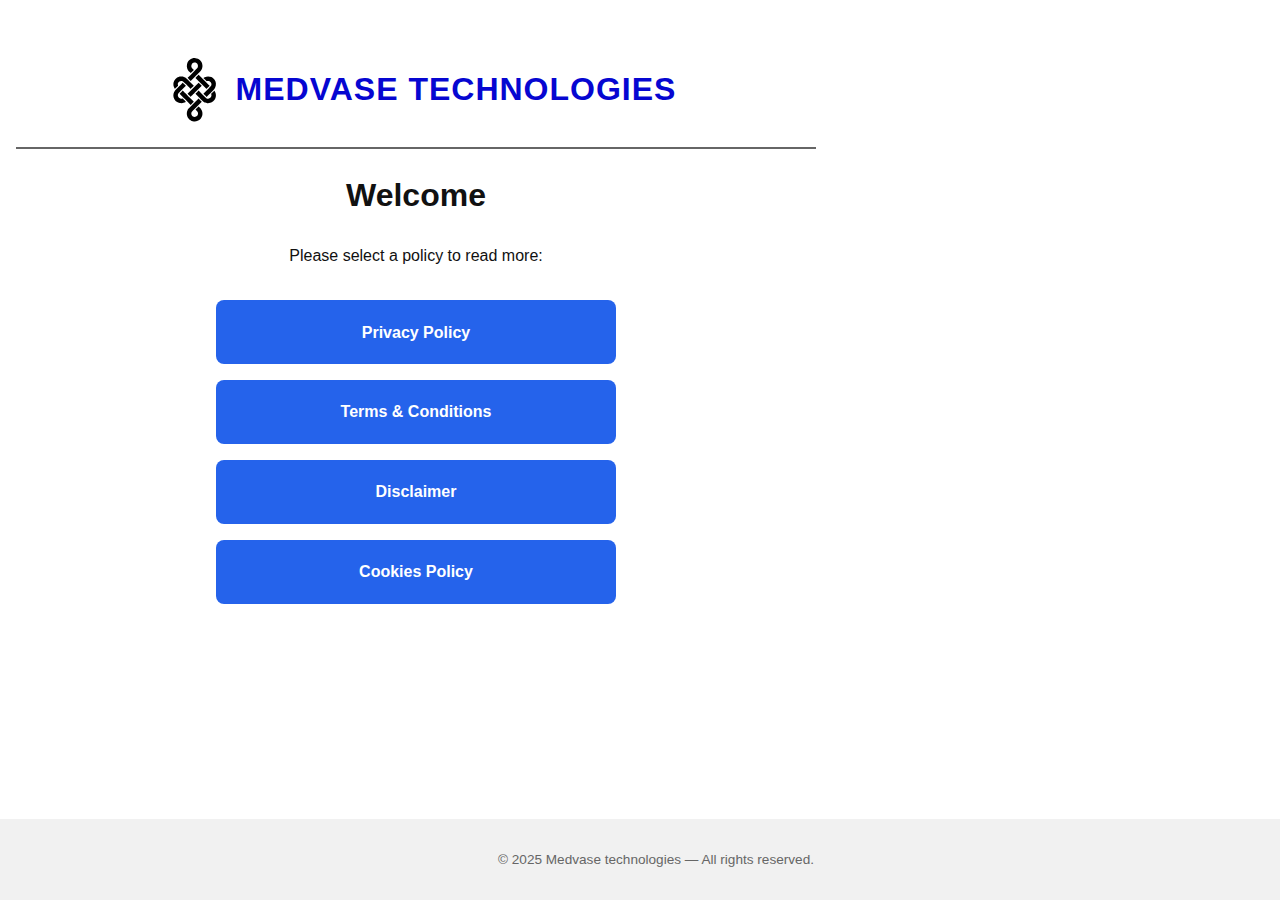
<file: index.html>
<!DOCTYPE html>
<html lang="en">
  <head>
    <meta charset="utf-8" />
    <title>Our Policies</title>
    <meta name="viewport" content="width=device-width,initial-scale=1" />
    <link rel="stylesheet" href="style.css" />
  </head>
  <body>
    <main class="landing">
      <!-- Logo -->
      <div class="brand">
        <img src="https://dr-muwanga.github.io/rafikimed-policies/assets/symbol-logo.svg" alt="Company Logo" class="logo" />
        <span class="brand-name">Medvase technologies</span>
      </div>

      <h1>Welcome</h1>
      <p>Please select a policy to read more:</p>

      <!-- Policy Links -->
      <div class="policy-links">
        <a href="policies/privacy.html" class="policy-box">Privacy Policy</a>
        <a href="policies/terms.html" class="policy-box">Terms & Conditions</a>
        <a href="policies/disclaimer.html" class="policy-box">Disclaimer</a>
        <a href="policies/cookies.html" class="policy-box">Cookies Policy</a>
      </div>
    </main>

    <footer>
      <p>&copy; 2025 Medvase technologies — All rights reserved.</p>
    </footer>
  </body>
</html>
</file>
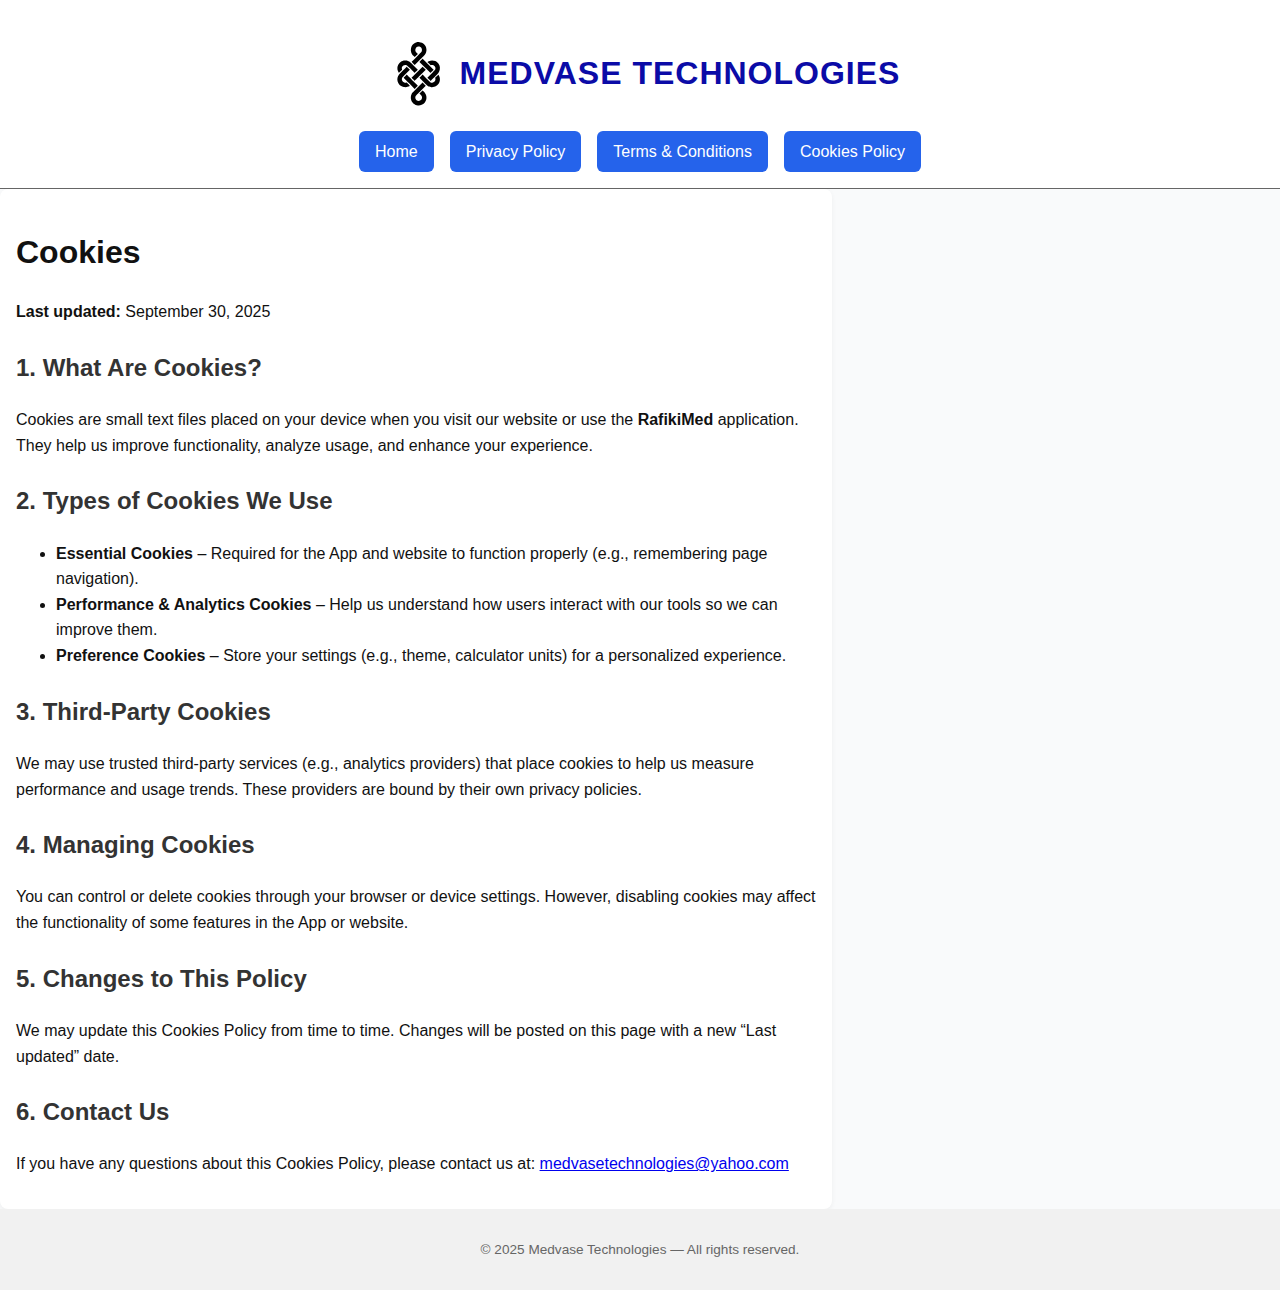
<file: policies/cookies.html>
<!DOCTYPE html>
<html lang="en">
  <head>
    <meta charset="utf-8" />
    <title>Disclaimer</title>
    <meta name="viewport" content="width=device-width,initial-scale=1" />
    <link rel="stylesheet" href="./page-styles.css" />
  </head>
  <body>
    <header>
      <div class="brand">
        <img src="../assets/symbol-logo.svg" alt="Company Logo" class="logo" />
        <span class="brand-name">Medvase technologies</span>
      </div>
      <nav>
        <a href="/rafikimed-policies/index.html">Home</a>
        <a href="/rafikimed-policies/policies/privacy.html">Privacy Policy</a>
        <a href="/rafikimed-policies/policies/terms.html">Terms & Conditions</a>
        <a href="/rafikimed-policies/policies/cookies.html">Cookies Policy</a>
      </nav>
    </header>
    <main>
      <h1>Cookies</h1>
      <p><strong>Last updated:</strong> September 30, 2025</p>

      <h2>1. What Are Cookies?</h2>
      <p>
        Cookies are small text files placed on your device when you visit our
        website or use the <strong>RafikiMed</strong> application. They help us
        improve functionality, analyze usage, and enhance your experience.
      </p>

      <h2>2. Types of Cookies We Use</h2>
      <ul>
        <li>
          <strong>Essential Cookies</strong> – Required for the App and website
          to function properly (e.g., remembering page navigation).
        </li>
        <li>
          <strong>Performance & Analytics Cookies</strong> – Help us understand
          how users interact with our tools so we can improve them.
        </li>
        <li>
          <strong>Preference Cookies</strong> – Store your settings (e.g.,
          theme, calculator units) for a personalized experience.
        </li>
      </ul>

      <h2>3. Third-Party Cookies</h2>
      <p>
        We may use trusted third-party services (e.g., analytics providers) that
        place cookies to help us measure performance and usage trends. These
        providers are bound by their own privacy policies.
      </p>

      <h2>4. Managing Cookies</h2>
      <p>
        You can control or delete cookies through your browser or device
        settings. However, disabling cookies may affect the functionality of
        some features in the App or website.
      </p>

      <h2>5. Changes to This Policy</h2>
      <p>
        We may update this Cookies Policy from time to time. Changes will be
        posted on this page with a new “Last updated” date.
      </p>

      <h2>6. Contact Us</h2>
      <p>
        If you have any questions about this Cookies Policy, please contact us
        at: <a href="mailto:medvasetechnologies@yahoo.com">medvasetechnologies@yahoo.com</a>
      </p>
    </main>
    <footer>
      <p>&copy; 2025 Medvase Technologies — All rights reserved.</p>
    </footer>
  </body>
</html>
</file>
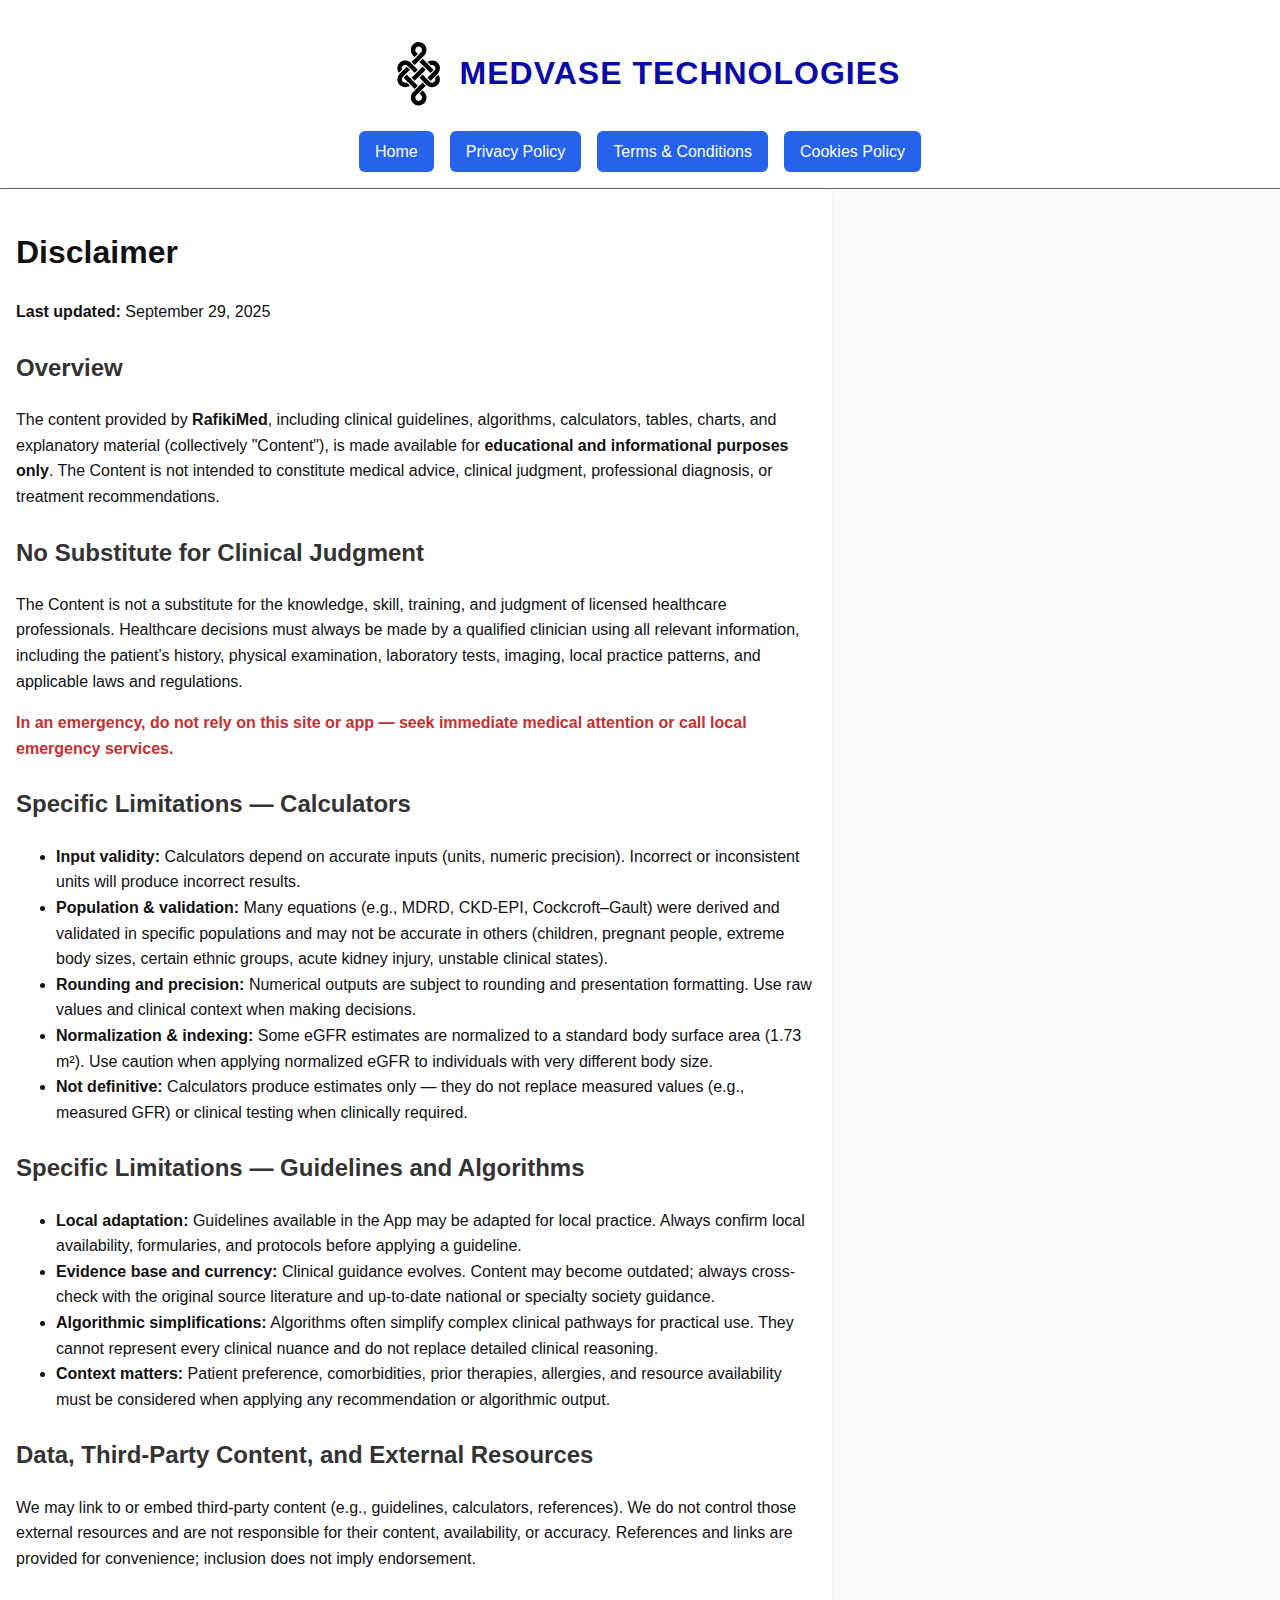
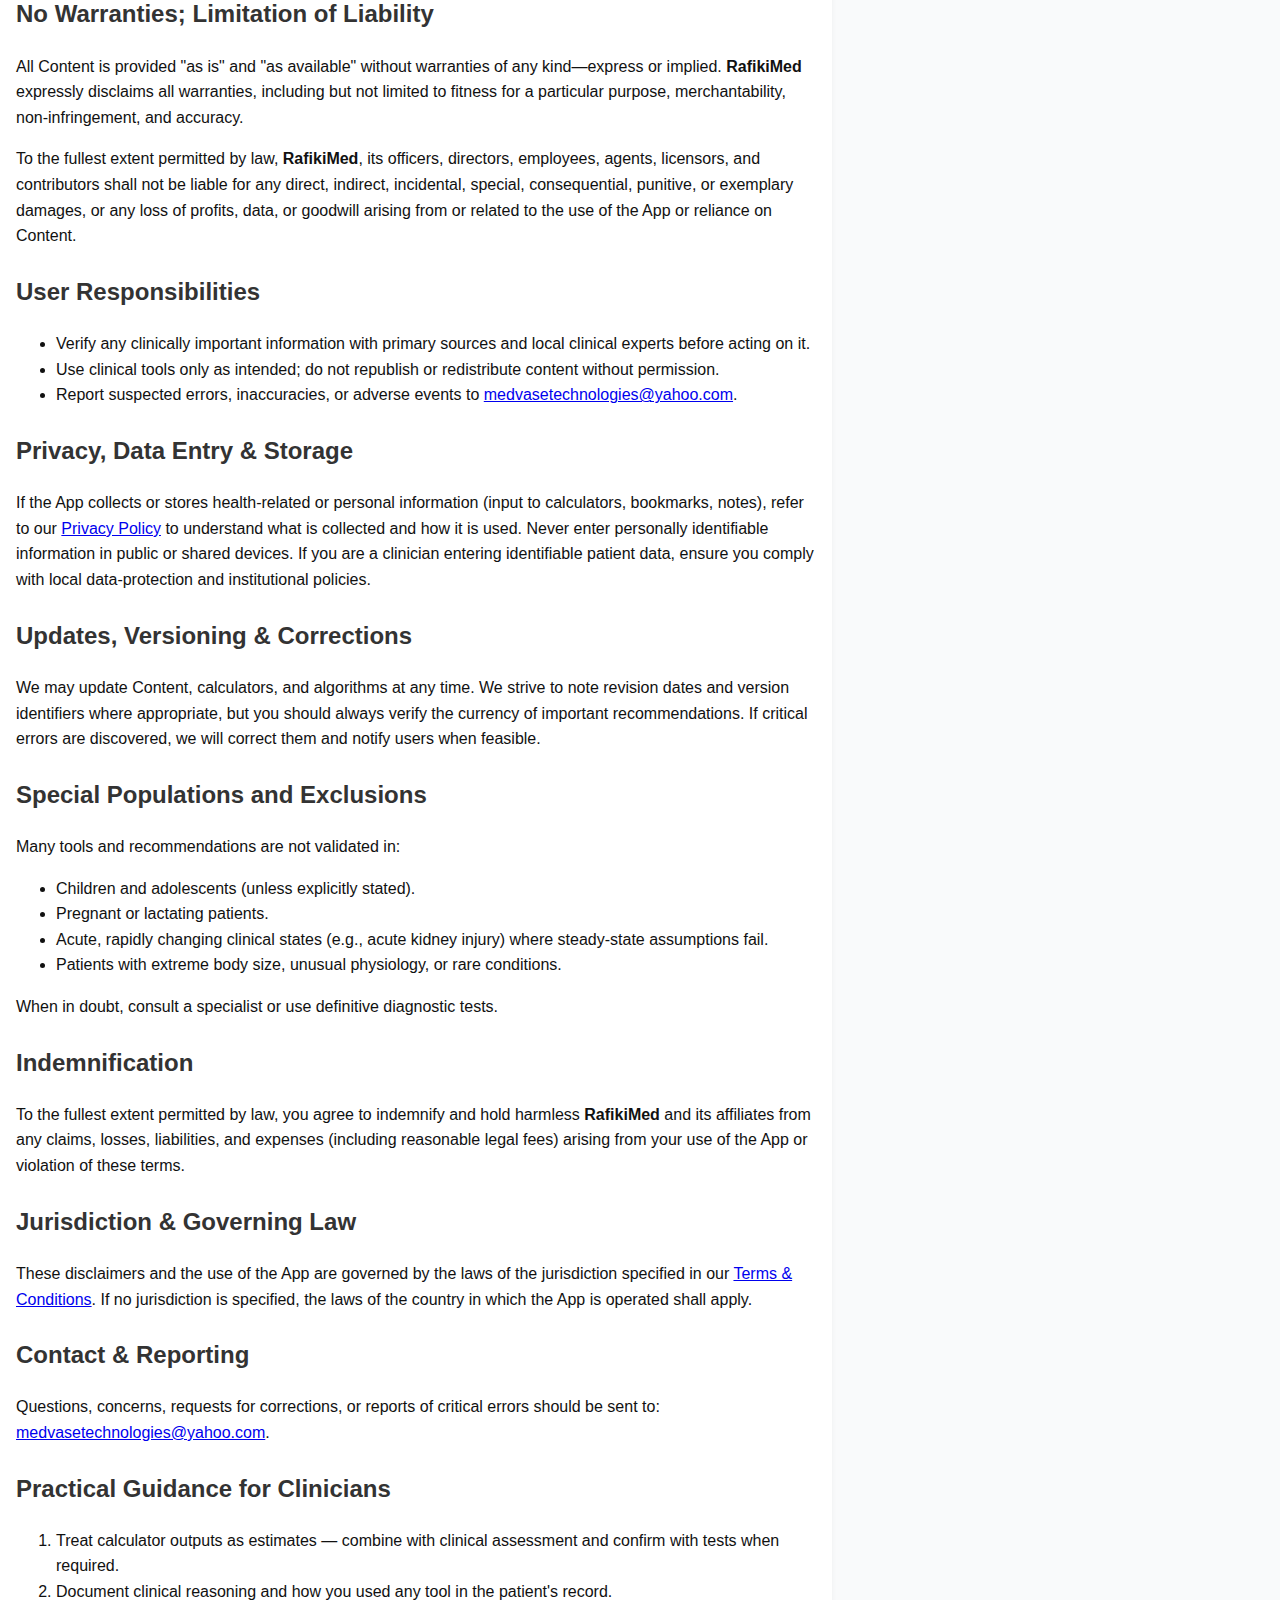
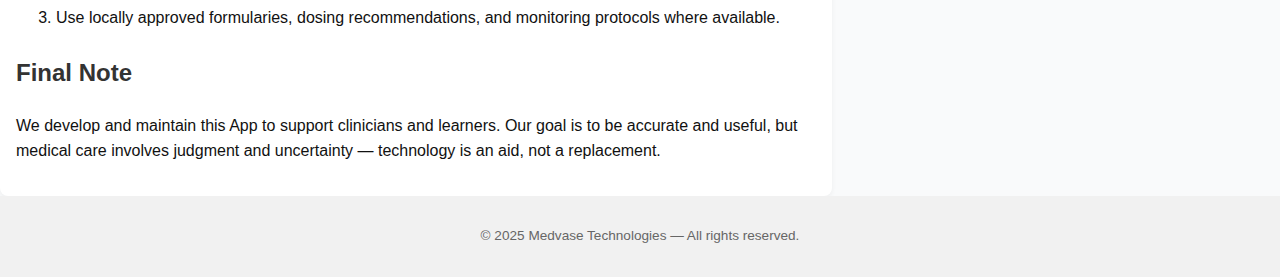
<file: policies/disclaimer.html>
<!DOCTYPE html>
<html lang="en">
  <head>
    <meta charset="utf-8" />
    <title>Disclaimer</title>
    <meta name="viewport" content="width=device-width,initial-scale=1" />
    <link rel="stylesheet" href="./page-styles.css" />
  </head>
  <body>
    <header>
      <div class="brand">
        <img src="../assets/symbol-logo.svg" alt="Company Logo" class="logo" />
        <span class="brand-name">Medvase technologies</span>
      </div>
      <nav>
        <a href="/rafikimed-policies/index.html">Home</a>
        <a href="/rafikimed-policies/policies/privacy.html">Privacy Policy</a>
        <a href="/rafikimed-policies/policies/terms.html">Terms & Conditions</a>
        <a href="/rafikimed-policies/policies/cookies.html">Cookies Policy</a>
      </nav>
    </header>
    <main>
      <h1>Disclaimer</h1>
      <p><strong>Last updated:</strong> September 29, 2025</p>

      <section>
        <h2>Overview</h2>
        <p>
          The content provided by <strong>RafikiMed</strong>, including clinical
          guidelines, algorithms, calculators, tables, charts, and explanatory
          material (collectively "Content"), is made available for
          <strong>educational and informational purposes only</strong>. The
          Content is not intended to constitute medical advice, clinical
          judgment, professional diagnosis, or treatment recommendations.
        </p>
      </section>

      <section>
        <h2>No Substitute for Clinical Judgment</h2>
        <p>
          The Content is not a substitute for the knowledge, skill, training,
          and judgment of licensed healthcare professionals. Healthcare
          decisions must always be made by a qualified clinician using all
          relevant information, including the patient’s history, physical
          examination, laboratory tests, imaging, local practice patterns, and
          applicable laws and regulations.
        </p>
        <p style="font-weight: 700; color: #c53030">
          In an emergency, do not rely on this site or app — seek immediate
          medical attention or call local emergency services.
        </p>
      </section>

      <section>
        <h2>Specific Limitations — Calculators</h2>
        <ul>
          <li>
            <strong>Input validity:</strong> Calculators depend on accurate
            inputs (units, numeric precision). Incorrect or inconsistent units
            will produce incorrect results.
          </li>
          <li>
            <strong>Population & validation:</strong> Many equations (e.g.,
            MDRD, CKD-EPI, Cockcroft–Gault) were derived and validated in
            specific populations and may not be accurate in others (children,
            pregnant people, extreme body sizes, certain ethnic groups, acute
            kidney injury, unstable clinical states).
          </li>
          <li>
            <strong>Rounding and precision:</strong> Numerical outputs are
            subject to rounding and presentation formatting. Use raw values and
            clinical context when making decisions.
          </li>
          <li>
            <strong>Normalization & indexing:</strong> Some eGFR estimates are
            normalized to a standard body surface area (1.73 m²). Use caution
            when applying normalized eGFR to individuals with very different
            body size.
          </li>
          <li>
            <strong>Not definitive:</strong> Calculators produce estimates only
            — they do not replace measured values (e.g., measured GFR) or
            clinical testing when clinically required.
          </li>
        </ul>
      </section>

      <section>
        <h2>Specific Limitations — Guidelines and Algorithms</h2>
        <ul>
          <li>
            <strong>Local adaptation:</strong> Guidelines available in the App may be adapted for local practice. Always confirm local availability, formularies, and protocols before applying a guideline.
          </li>
          <li>
            <strong>Evidence base and currency:</strong> Clinical guidance evolves. Content may become outdated; always cross-check with the original source literature and up-to-date national or specialty society guidance.
          </li>
          <li>
            <strong>Algorithmic simplifications:</strong> Algorithms often simplify complex clinical pathways for practical use. They cannot
            represent every clinical nuance and do not replace detailed clinical reasoning.
          </li>
          <li>
            <strong>Context matters:</strong> Patient preference, comorbidities, prior therapies, allergies, and resource availability must be considered when applying any recommendation or algorithmic output.
          </li>
        </ul>
      </section>

      <section>
        <h2>Data, Third-Party Content, and External Resources</h2>
        <p>
          We may link to or embed third-party content (e.g., guidelines, calculators, references). We do not control those external resources and are not responsible for their content, availability, or accuracy.
          References and links are provided for convenience; inclusion does not imply endorsement.
        </p>
      </section>

      <section>
        <h2>No Warranties; Limitation of Liability</h2>
        <p>
          All Content is provided "as is" and "as available" without warranties of any kind—express or implied. <strong>RafikiMed</strong> expressly disclaims all warranties, including but not limited to fitness for a particular purpose, merchantability, non-infringement, and accuracy.
        </p>
        <p>
          To the fullest extent permitted by law, <strong>RafikiMed</strong>, its officers, directors, employees, agents, licensors, and contributors shall not be liable for any direct, indirect, incidental, special, consequential, punitive, or exemplary damages, or any loss of profits, data, or goodwill arising from or related to the use of the App or reliance on Content.
        </p>
      </section>

      <section>
        <h2>User Responsibilities</h2>
        <ul>
          <li>
            Verify any clinically important information with primary sources and local clinical experts before acting on it.
          </li>
          <li>
            Use clinical tools only as intended; do not republish or redistribute content without permission.
          </li>
          <li>
            Report suspected errors, inaccuracies, or adverse events to <a  href="mailto:medvasetechnologies@yahoo.com">medvasetechnologies@yahoo.com</a>.
          </li>
        </ul>
      </section>

      <section>
        <h2>Privacy, Data Entry & Storage</h2>
        <p>
          If the App collects or stores health-related or personal information (input to calculators, bookmarks, notes), refer to our <a href="/policies/privacy.html">Privacy Policy</a> to understand what is collected and how it is used. Never enter personally identifiable information in public or shared devices. If you are a clinician entering identifiable patient data, ensure you comply with local data-protection and institutional policies.
        </p>
      </section>

      <section>
        <h2>Updates, Versioning & Corrections</h2>
        <p>
          We may update Content, calculators, and algorithms at any time. We strive to note revision dates and version identifiers where appropriate, but you should always verify the currency of important
          recommendations. If critical errors are discovered, we will correct them and notify users when feasible.
        </p>
      </section>

      <section>
        <h2>Special Populations and Exclusions</h2>
        <p>Many tools and recommendations are not validated in:</p>
        <ul>
          <li>Children and adolescents (unless explicitly stated).</li>
          <li>Pregnant or lactating patients.</li>
          <li>
            Acute, rapidly changing clinical states (e.g., acute kidney injury) where steady-state assumptions fail.
          </li>
          <li>
            Patients with extreme body size, unusual physiology, or rare conditions.
          </li>
        </ul>
        <p>
          When in doubt, consult a specialist or use definitive diagnostic tests.
        </p>
      </section>

      <section>
        <h2>Indemnification</h2>
        <p>
          To the fullest extent permitted by law, you agree to indemnify and hold harmless <strong>RafikiMed</strong> and its affiliates from any claims, losses, liabilities, and expenses (including reasonable legal fees) arising from your use of the App or violation of these terms.
        </p>
      </section>

      <section>
        <h2>Jurisdiction & Governing Law</h2>
        <p>
          These disclaimers and the use of the App are governed by the laws of the jurisdiction specified in our <a href="/policies/terms.html">Terms & Conditions</a>. If no jurisdiction is specified, the laws of the country in which the App is operated shall
          apply.
        </p>
      </section>

      <section>
        <h2>Contact & Reporting</h2>
        <p>
          Questions, concerns, requests for corrections, or reports of critical errors should be sent to:
          <a href="mailto:medvasetechnologies@yahoo.com">medvasetechnologies@yahoo.com</a>.
        </p>
      </section>

      <section>
        <h2>Practical Guidance for Clinicians</h2>
        <ol>
          <li>
            Treat calculator outputs as estimates — combine with clinical  assessment and confirm with tests when required.
          </li>
          <li>
            Document clinical reasoning and how you used any tool in the patient's record.
          </li>
          <li>
            Use locally approved formularies, dosing  recommendations, and monitoring protocols where available.
          </li>
        </ol>
      </section>

      <section>
        <h2>Final Note</h2>
        <p>
          We develop and maintain this App to support clinicians and learners. Our goal is to be accurate and useful, but medical care involves judgment and uncertainty — technology is an aid, not a replacement.
        </p>
      </section>
    </main>
    <footer>
      <p>&copy; 2025 Medvase Technologies — All rights reserved.</p>
    </footer>
  </body>
</html>
</file>
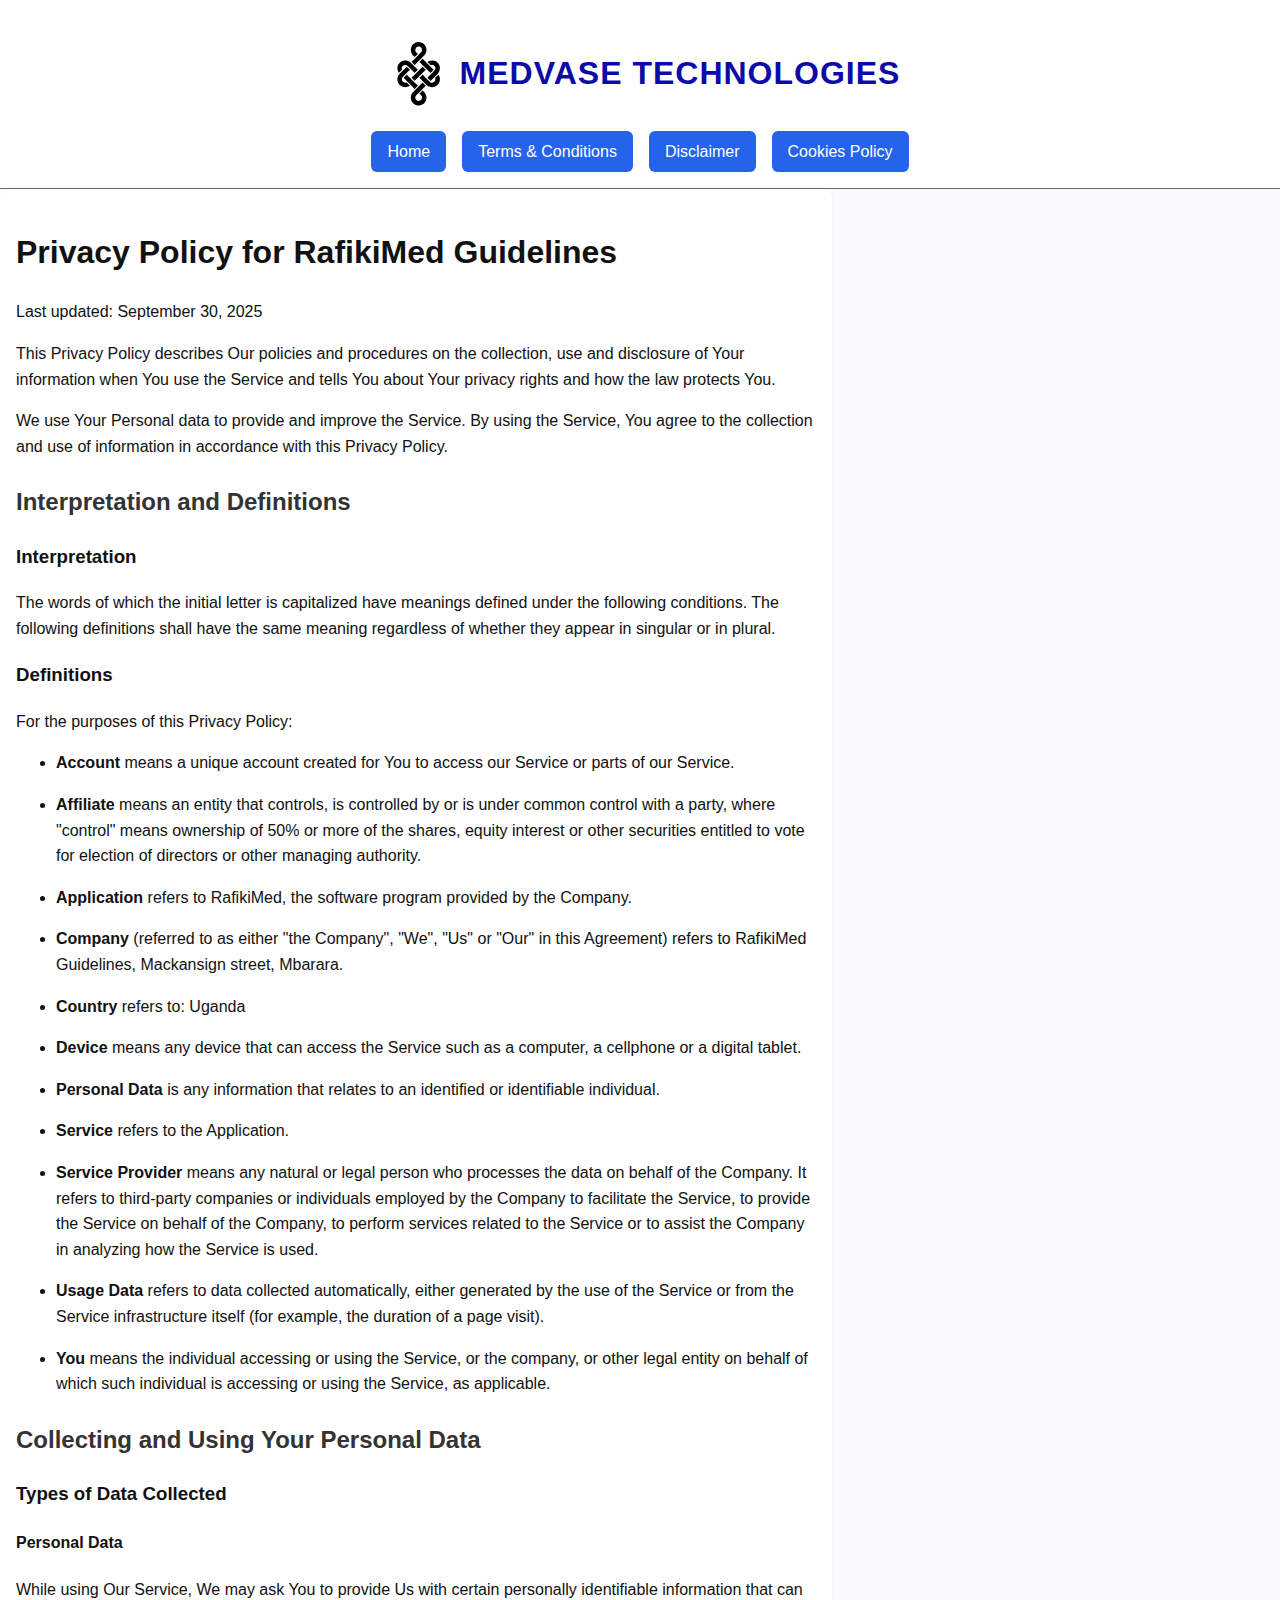
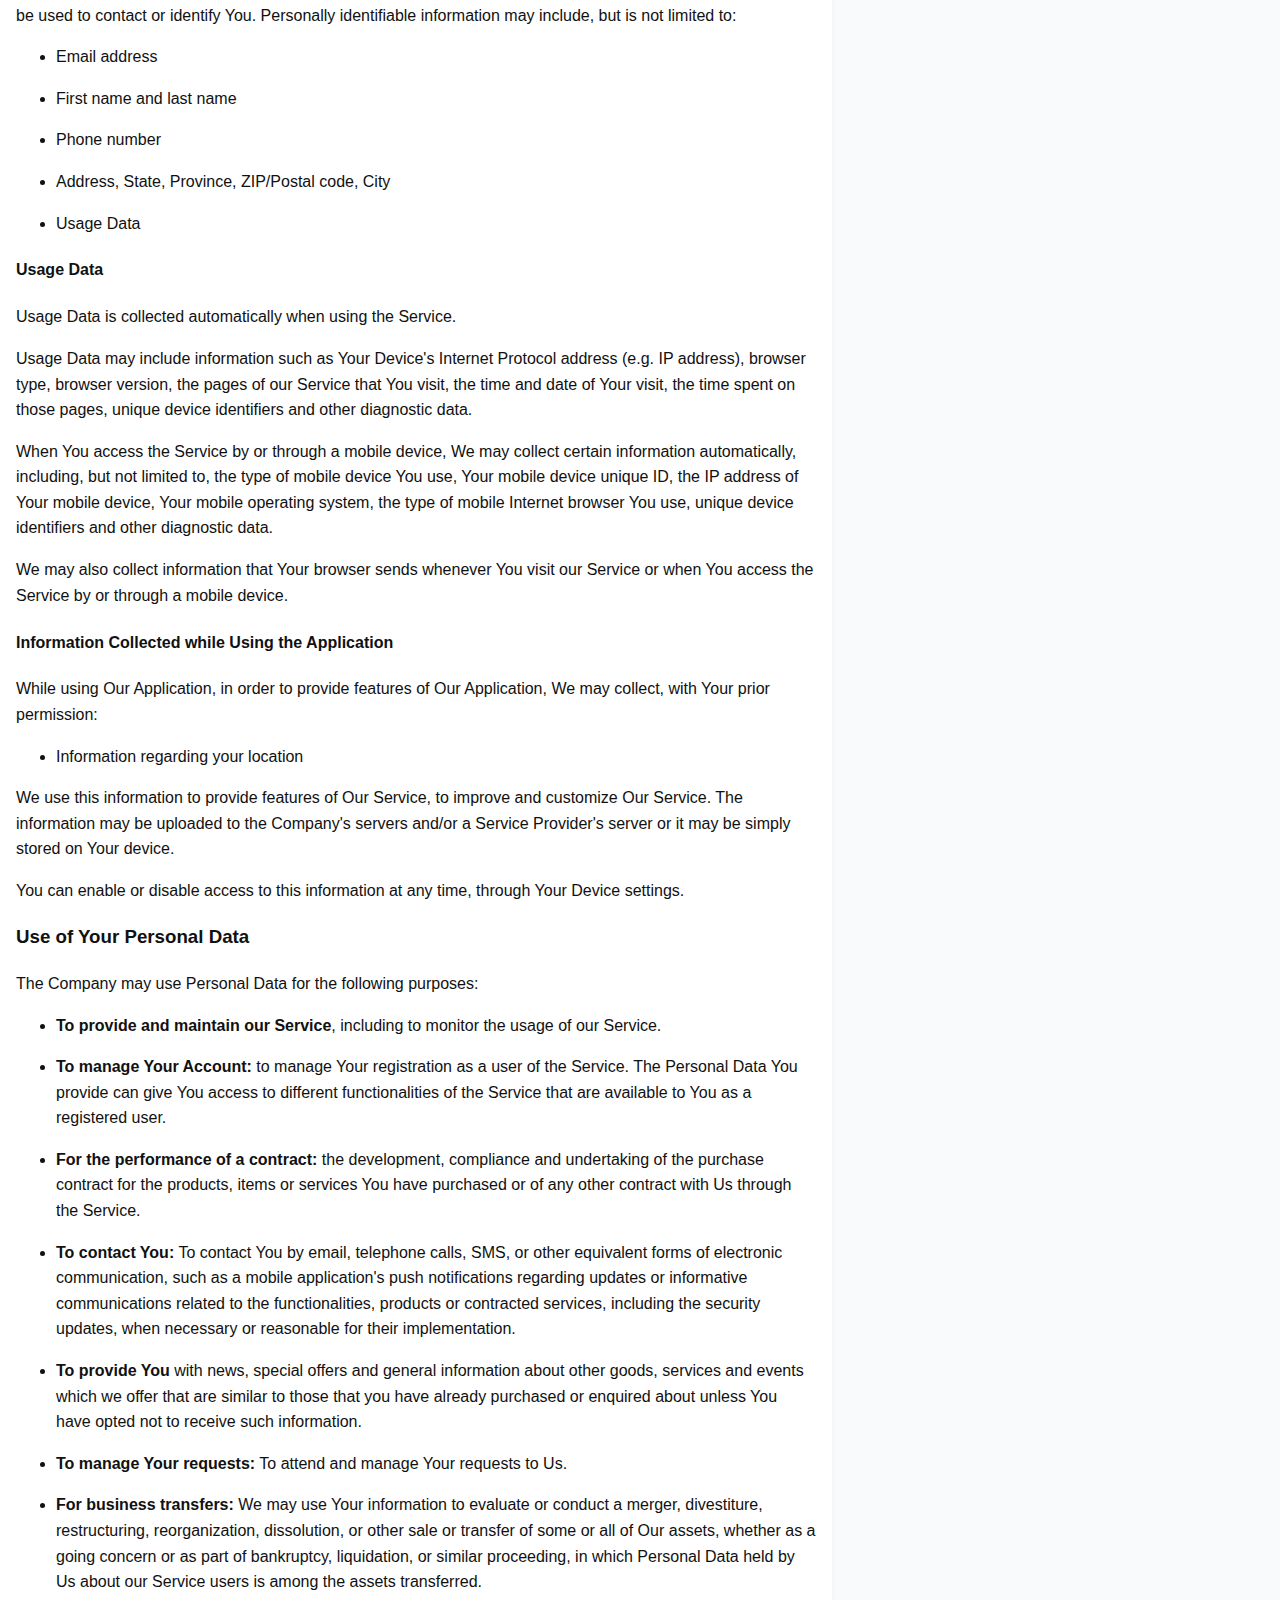
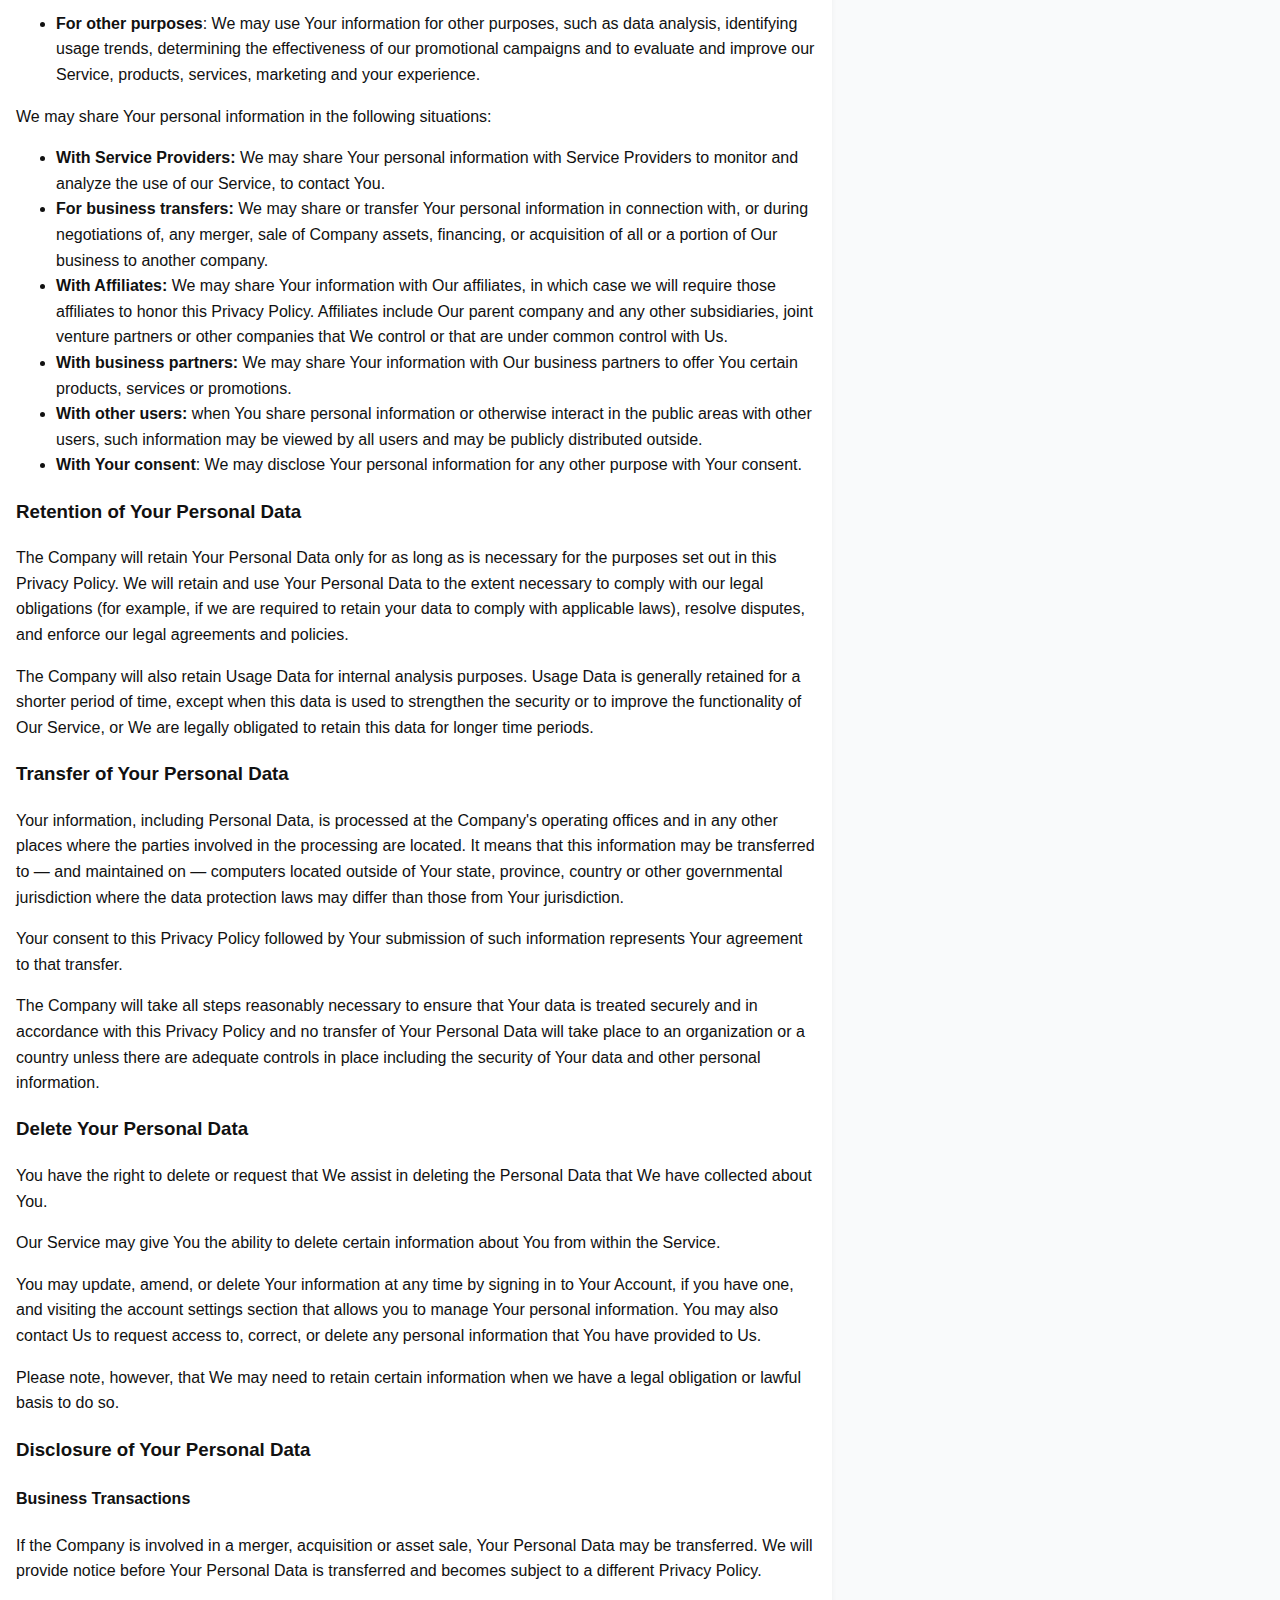
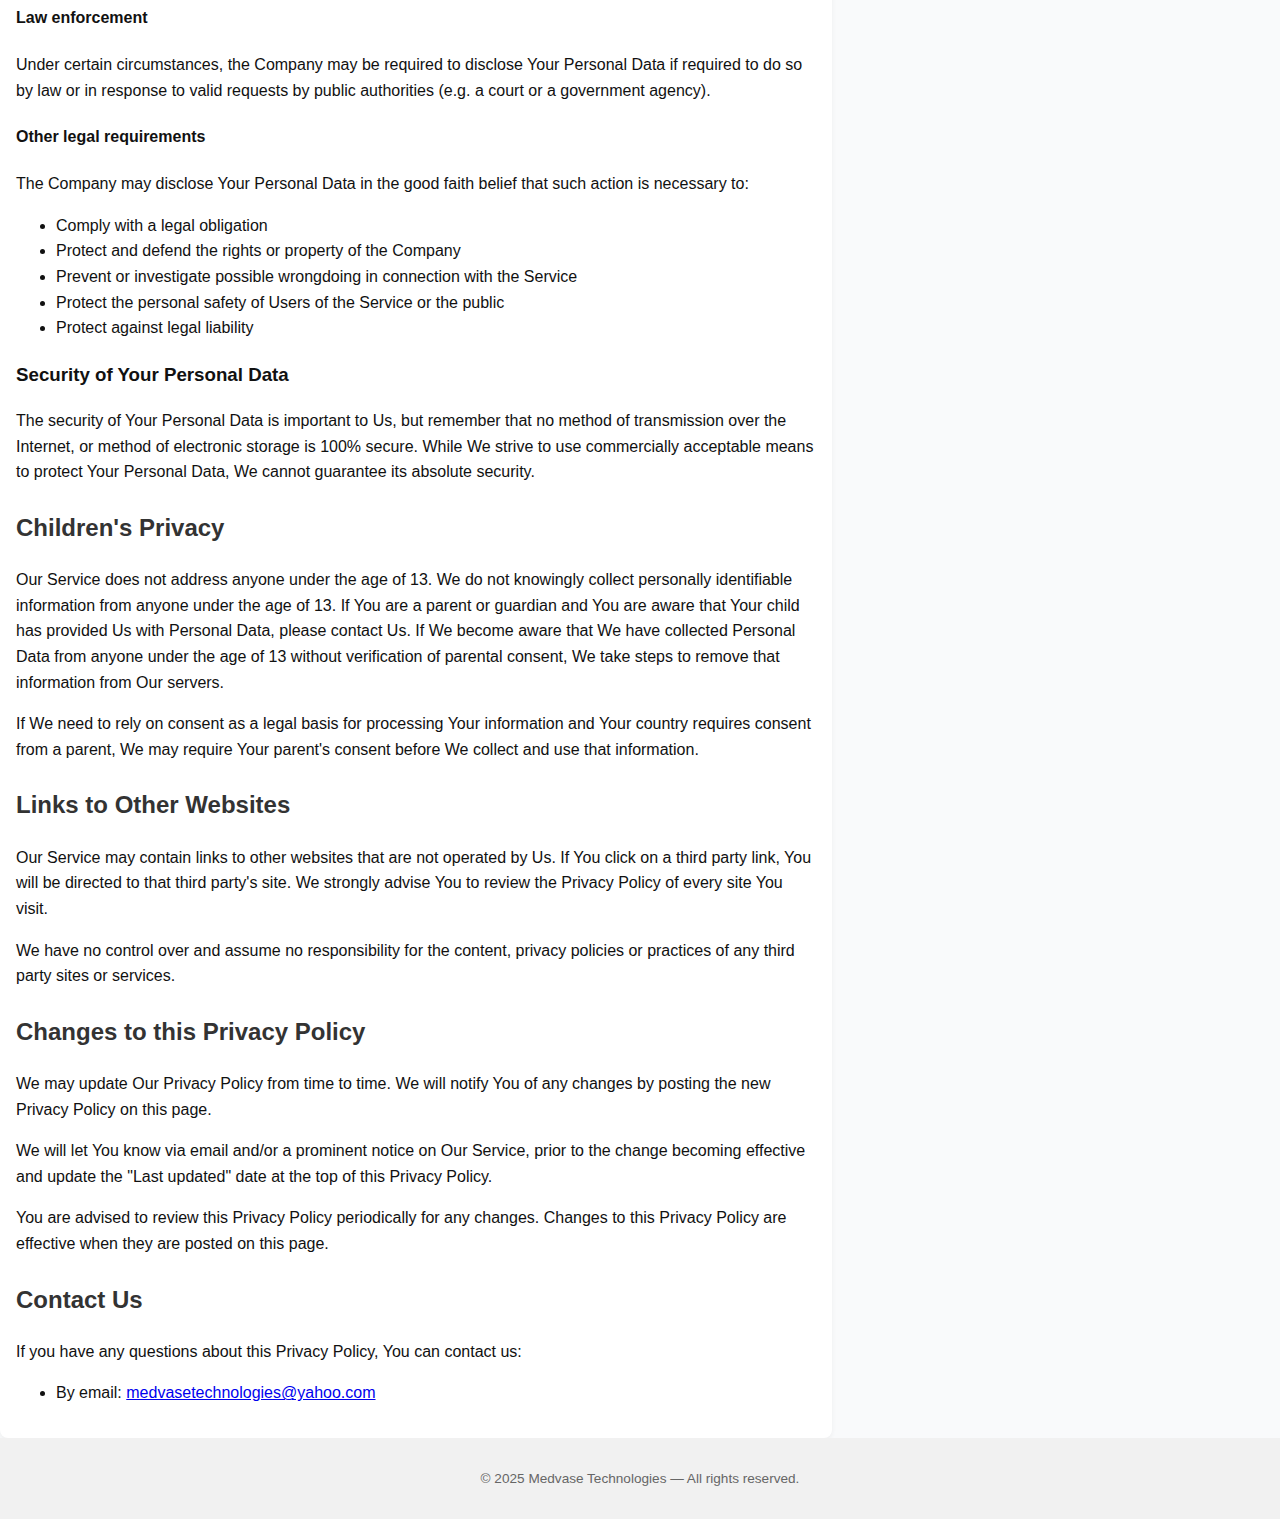
<file: policies/privacy.html>
<!DOCTYPE html>
<html lang="en">
  <head>
    <meta charset="utf-8" />
    <title>Privacy Policy</title>
    <meta name="viewport" content="width=device-width,initial-scale=1" />
    <link rel="stylesheet" href="./page-styles.css" />
  </head>
  <body>
    <header>
      <div class="brand">
        <img src="../assets/symbol-logo.svg" alt="Company Logo" class="logo" />
        <span class="brand-name">Medvase technologies</span>
      </div>
      <nav>
        <a href="/rafikimed-policies/index.html">Home</a>
        <a href="/rafikimed-policies/policies/terms.html">Terms & Conditions</a>
        <a href="/rafikimed-policies/policies/disclaimer.html">Disclaimer</a>
        <a href="/rafikimed-policies/policies/cookies.html">Cookies Policy</a>
      </nav>
    </header>
    <main>
      <div>
        <h1>Privacy Policy for RafikiMed Guidelines</h1>
        <p>Last updated: September 30, 2025</p>
        <p>
          This Privacy Policy describes Our policies and procedures on the
          collection, use and disclosure of Your information when You use the
          Service and tells You about Your privacy rights and how the law
          protects You.
        </p>
        <p>
          We use Your Personal data to provide and improve the Service. By using
          the Service, You agree to the collection and use of information in
          accordance with this Privacy Policy.
        </p>
        <h2>Interpretation and Definitions</h2>
        <h3>Interpretation</h3>
        <p>
          The words of which the initial letter is capitalized have meanings
          defined under the following conditions. The following definitions
          shall have the same meaning regardless of whether they appear in
          singular or in plural.
        </p>
        <h3>Definitions</h3>
        <p>For the purposes of this Privacy Policy:</p>
        <ul>
          <li>
            <p>
              <strong>Account</strong> means a unique account created for You to
              access our Service or parts of our Service.
            </p>
          </li>
          <li>
            <p>
              <strong>Affiliate</strong> means an entity that controls, is
              controlled by or is under common control with a party, where
              "control" means ownership of 50% or more of the shares, equity
              interest or other securities entitled to vote for election of
              directors or other managing authority.
            </p>
          </li>
          <li>
            <p>
              <strong>Application</strong> refers to RafikiMed, the software
              program provided by the Company.
            </p>
          </li>
          <li>
            <p>
              <strong>Company</strong> (referred to as either "the Company",
              "We", "Us" or "Our" in this Agreement) refers to RafikiMed Guidelines, Mackansign street, Mbarara.
            </p>
          </li>
          <li>
            <p><strong>Country</strong> refers to: Uganda</p>
          </li>
          <li>
            <p>
              <strong>Device</strong> means any device that can access the
              Service such as a computer, a cellphone or a digital tablet.
            </p>
          </li>
          <li>
            <p>
              <strong>Personal Data</strong> is any information that relates to
              an identified or identifiable individual.
            </p>
          </li>
          <li>
            <p><strong>Service</strong> refers to the Application.</p>
          </li>
          <li>
            <p>
              <strong>Service Provider</strong> means any natural or legal
              person who processes the data on behalf of the Company. It refers
              to third-party companies or individuals employed by the Company to
              facilitate the Service, to provide the Service on behalf of the
              Company, to perform services related to the Service or to assist
              the Company in analyzing how the Service is used.
            </p>
          </li>
          <li>
            <p>
              <strong>Usage Data</strong> refers to data collected
              automatically, either generated by the use of the Service or from
              the Service infrastructure itself (for example, the duration of a
              page visit).
            </p>
          </li>
          <li>
            <p>
              <strong>You</strong> means the individual accessing or using the
              Service, or the company, or other legal entity on behalf of which
              such individual is accessing or using the Service, as applicable.
            </p>
          </li>
        </ul>
        <h2>Collecting and Using Your Personal Data</h2>
        <h3>Types of Data Collected</h3>
        <h4>Personal Data</h4>
        <p>
          While using Our Service, We may ask You to provide Us with certain
          personally identifiable information that can be used to contact or
          identify You. Personally identifiable information may include, but is
          not limited to:
        </p>
        <ul>
          <li>
            <p>Email address</p>
          </li>
          <li>
            <p>First name and last name</p>
          </li>
          <li>
            <p>Phone number</p>
          </li>
          <li>
            <p>Address, State, Province, ZIP/Postal code, City</p>
          </li>
          <li>
            <p>Usage Data</p>
          </li>
        </ul>
        <h4>Usage Data</h4>
        <p>Usage Data is collected automatically when using the Service.</p>
        <p>
          Usage Data may include information such as Your Device's Internet
          Protocol address (e.g. IP address), browser type, browser version, the
          pages of our Service that You visit, the time and date of Your visit,
          the time spent on those pages, unique device identifiers and other
          diagnostic data.
        </p>
        <p>
          When You access the Service by or through a mobile device, We may
          collect certain information automatically, including, but not limited
          to, the type of mobile device You use, Your mobile device unique ID,
          the IP address of Your mobile device, Your mobile operating system,
          the type of mobile Internet browser You use, unique device identifiers
          and other diagnostic data.
        </p>
        <p>
          We may also collect information that Your browser sends whenever You
          visit our Service or when You access the Service by or through a
          mobile device.
        </p>
        <h4>Information Collected while Using the Application</h4>
        <p>
          While using Our Application, in order to provide features of Our
          Application, We may collect, with Your prior permission:
        </p>
        <ul>
          <li>Information regarding your location</li>
        </ul>
        <p>
          We use this information to provide features of Our Service, to improve
          and customize Our Service. The information may be uploaded to the
          Company's servers and/or a Service Provider's server or it may be
          simply stored on Your device.
        </p>
        <p>
          You can enable or disable access to this information at any time,
          through Your Device settings.
        </p>
        <h3>Use of Your Personal Data</h3>
        <p>The Company may use Personal Data for the following purposes:</p>
        <ul>
          <li>
            <p>
              <strong>To provide and maintain our Service</strong>, including to
              monitor the usage of our Service.
            </p>
          </li>
          <li>
            <p>
              <strong>To manage Your Account:</strong> to manage Your
              registration as a user of the Service. The Personal Data You
              provide can give You access to different functionalities of the
              Service that are available to You as a registered user.
            </p>
          </li>
          <li>
            <p>
              <strong>For the performance of a contract:</strong> the
              development, compliance and undertaking of the purchase contract
              for the products, items or services You have purchased or of any
              other contract with Us through the Service.
            </p>
          </li>
          <li>
            <p>
              <strong>To contact You:</strong> To contact You by email,
              telephone calls, SMS, or other equivalent forms of electronic
              communication, such as a mobile application's push notifications
              regarding updates or informative communications related to the
              functionalities, products or contracted services, including the
              security updates, when necessary or reasonable for their
              implementation.
            </p>
          </li>
          <li>
            <p>
              <strong>To provide You</strong> with news, special offers and
              general information about other goods, services and events which
              we offer that are similar to those that you have already purchased
              or enquired about unless You have opted not to receive such
              information.
            </p>
          </li>
          <li>
            <p>
              <strong>To manage Your requests:</strong> To attend and manage
              Your requests to Us.
            </p>
          </li>
          <li>
            <p>
              <strong>For business transfers:</strong> We may use Your
              information to evaluate or conduct a merger, divestiture,
              restructuring, reorganization, dissolution, or other sale or
              transfer of some or all of Our assets, whether as a going concern
              or as part of bankruptcy, liquidation, or similar proceeding, in
              which Personal Data held by Us about our Service users is among
              the assets transferred.
            </p>
          </li>
          <li>
            <p>
              <strong>For other purposes</strong>: We may use Your information
              for other purposes, such as data analysis, identifying usage
              trends, determining the effectiveness of our promotional campaigns
              and to evaluate and improve our Service, products, services,
              marketing and your experience.
            </p>
          </li>
        </ul>
        <p>
          We may share Your personal information in the following situations:
        </p>
        <ul>
          <li>
            <strong>With Service Providers:</strong> We may share Your personal
            information with Service Providers to monitor and analyze the use of
            our Service, to contact You.
          </li>
          <li>
            <strong>For business transfers:</strong> We may share or transfer
            Your personal information in connection with, or during negotiations
            of, any merger, sale of Company assets, financing, or acquisition of
            all or a portion of Our business to another company.
          </li>
          <li>
            <strong>With Affiliates:</strong> We may share Your information with
            Our affiliates, in which case we will require those affiliates to
            honor this Privacy Policy. Affiliates include Our parent company and
            any other subsidiaries, joint venture partners or other companies
            that We control or that are under common control with Us.
          </li>
          <li>
            <strong>With business partners:</strong> We may share Your
            information with Our business partners to offer You certain
            products, services or promotions.
          </li>
          <li>
            <strong>With other users:</strong> when You share personal
            information or otherwise interact in the public areas with other
            users, such information may be viewed by all users and may be
            publicly distributed outside.
          </li>
          <li>
            <strong>With Your consent</strong>: We may disclose Your personal
            information for any other purpose with Your consent.
          </li>
        </ul>
        <h3>Retention of Your Personal Data</h3>
        <p>
          The Company will retain Your Personal Data only for as long as is
          necessary for the purposes set out in this Privacy Policy. We will
          retain and use Your Personal Data to the extent necessary to comply
          with our legal obligations (for example, if we are required to retain
          your data to comply with applicable laws), resolve disputes, and
          enforce our legal agreements and policies.
        </p>
        <p>
          The Company will also retain Usage Data for internal analysis
          purposes. Usage Data is generally retained for a shorter period of
          time, except when this data is used to strengthen the security or to
          improve the functionality of Our Service, or We are legally obligated
          to retain this data for longer time periods.
        </p>
        <h3>Transfer of Your Personal Data</h3>
        <p>
          Your information, including Personal Data, is processed at the
          Company's operating offices and in any other places where the parties
          involved in the processing are located. It means that this information
          may be transferred to — and maintained on — computers located outside
          of Your state, province, country or other governmental jurisdiction
          where the data protection laws may differ than those from Your
          jurisdiction.
        </p>
        <p>
          Your consent to this Privacy Policy followed by Your submission of
          such information represents Your agreement to that transfer.
        </p>
        <p>
          The Company will take all steps reasonably necessary to ensure that
          Your data is treated securely and in accordance with this Privacy
          Policy and no transfer of Your Personal Data will take place to an
          organization or a country unless there are adequate controls in place
          including the security of Your data and other personal information.
        </p>
        <h3>Delete Your Personal Data</h3>
        <p>
          You have the right to delete or request that We assist in deleting the
          Personal Data that We have collected about You.
        </p>
        <p>
          Our Service may give You the ability to delete certain information
          about You from within the Service.
        </p>
        <p>
          You may update, amend, or delete Your information at any time by
          signing in to Your Account, if you have one, and visiting the account
          settings section that allows you to manage Your personal information.
          You may also contact Us to request access to, correct, or delete any
          personal information that You have provided to Us.
        </p>
        <p>
          Please note, however, that We may need to retain certain information
          when we have a legal obligation or lawful basis to do so.
        </p>
        <h3>Disclosure of Your Personal Data</h3>
        <h4>Business Transactions</h4>
        <p>
          If the Company is involved in a merger, acquisition or asset sale,
          Your Personal Data may be transferred. We will provide notice before
          Your Personal Data is transferred and becomes subject to a different
          Privacy Policy.
        </p>
        <h4>Law enforcement</h4>
        <p>
          Under certain circumstances, the Company may be required to disclose
          Your Personal Data if required to do so by law or in response to valid
          requests by public authorities (e.g. a court or a government agency).
        </p>
        <h4>Other legal requirements</h4>
        <p>
          The Company may disclose Your Personal Data in the good faith belief
          that such action is necessary to:
        </p>
        <ul>
          <li>Comply with a legal obligation</li>
          <li>Protect and defend the rights or property of the Company</li>
          <li>
            Prevent or investigate possible wrongdoing in connection with the
            Service
          </li>
          <li>
            Protect the personal safety of Users of the Service or the public
          </li>
          <li>Protect against legal liability</li>
        </ul>
        <h3>Security of Your Personal Data</h3>
        <p>
          The security of Your Personal Data is important to Us, but remember
          that no method of transmission over the Internet, or method of
          electronic storage is 100% secure. While We strive to use commercially
          acceptable means to protect Your Personal Data, We cannot guarantee
          its absolute security.
        </p>
        <h2>Children's Privacy</h2>
        <p>
          Our Service does not address anyone under the age of 13. We do not
          knowingly collect personally identifiable information from anyone
          under the age of 13. If You are a parent or guardian and You are aware
          that Your child has provided Us with Personal Data, please contact Us.
          If We become aware that We have collected Personal Data from anyone
          under the age of 13 without verification of parental consent, We take
          steps to remove that information from Our servers.
        </p>
        <p>
          If We need to rely on consent as a legal basis for processing Your
          information and Your country requires consent from a parent, We may
          require Your parent's consent before We collect and use that
          information.
        </p>
        <h2>Links to Other Websites</h2>
        <p>
          Our Service may contain links to other websites that are not operated
          by Us. If You click on a third party link, You will be directed to
          that third party's site. We strongly advise You to review the Privacy
          Policy of every site You visit.
        </p>
        <p>
          We have no control over and assume no responsibility for the content,
          privacy policies or practices of any third party sites or services.
        </p>
        <h2>Changes to this Privacy Policy</h2>
        <p>
          We may update Our Privacy Policy from time to time. We will notify You
          of any changes by posting the new Privacy Policy on this page.
        </p>
        <p>
          We will let You know via email and/or a prominent notice on Our
          Service, prior to the change becoming effective and update the "Last
          updated" date at the top of this Privacy Policy.
        </p>
        <p>
          You are advised to review this Privacy Policy periodically for any
          changes. Changes to this Privacy Policy are effective when they are
          posted on this page.
        </p>
        <h2>Contact Us</h2>
        <p>
          If you have any questions about this Privacy Policy, You can contact
          us:
        </p>
        <ul>
          <li>By email: <a href="mailto:medvasetechnologies@yahoo.com">medvasetechnologies@yahoo.com</a></li>
        </ul>
      </div>
    </main>
    <footer>
      <p>&copy; 2025 Medvase Technologies — All rights reserved.</p>
    </footer>
  </body>
</html>
</file>
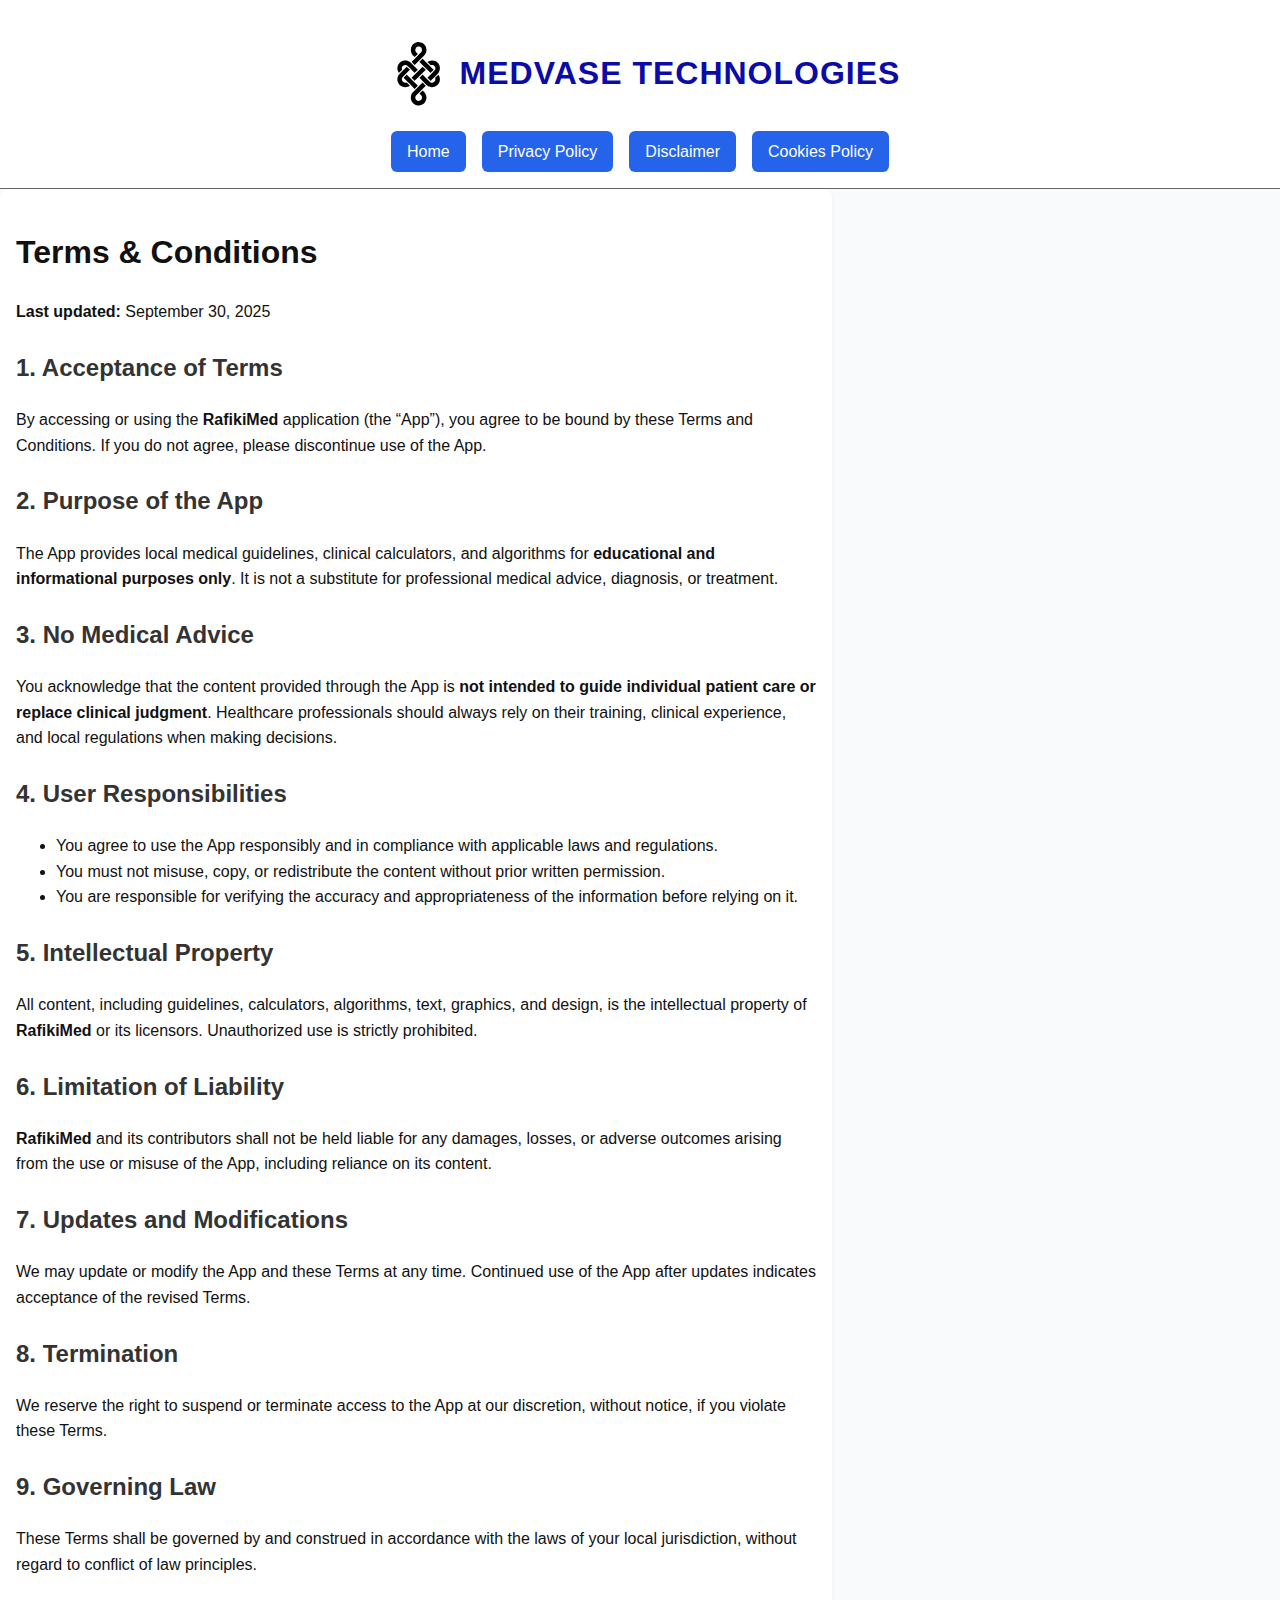
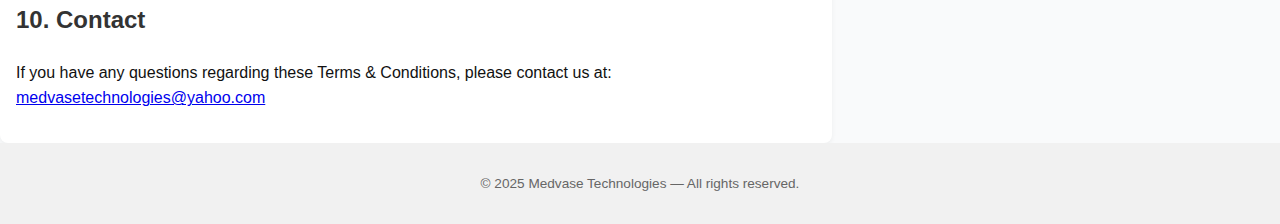
<file: policies/terms.html>
<!DOCTYPE html>
<html lang="en">
  <head>
    <meta charset="utf-8" />
    <title>Terms & Conditions</title>
    <meta name="viewport" content="width=device-width,initial-scale=1" />
    <link rel="stylesheet" href="./page-styles.css" />
  </head>
  <body>
    <header>
      <div class="brand">
        <img src="../assets/symbol-logo.svg" alt="Company Logo" class="logo" />
        <span class="brand-name">Medvase technologies</span>
      </div>
      <nav>
        <a href="/rafikimed-policies/index.html">Home</a>
        <a href="/rafikimed-policies/policies/privacy.html">Privacy Policy</a>
        <a href="/rafikimed-policies/policies/disclaimer.html">Disclaimer</a>
        <a href="/rafikimed-policies/policies/cookies.html">Cookies Policy</a>
      </nav>
    </header>
    <main>
      <h1>Terms & Conditions</h1>
      <p><strong>Last updated:</strong> September 30, 2025</p>

      <h2>1. Acceptance of Terms</h2>
      <p>
        By accessing or using the <strong>RafikiMed</strong> application (the
        “App”), you agree to be bound by these Terms and Conditions. If you do
        not agree, please discontinue use of the App.
      </p>

      <h2>2. Purpose of the App</h2>
      <p>
        The App provides local medical guidelines, clinical calculators, and
        algorithms for
        <strong>educational and informational purposes only</strong>. It is not
        a substitute for professional medical advice, diagnosis, or treatment.
      </p>

      <h2>3. No Medical Advice</h2>
      <p>
        You acknowledge that the content provided through the App is
        <strong
          >not intended to guide individual patient care or replace clinical
          judgment</strong
        >. Healthcare professionals should always rely on their training,
        clinical experience, and local regulations when making decisions.
      </p>

      <h2>4. User Responsibilities</h2>
      <ul>
        <li>
          You agree to use the App responsibly and in compliance with applicable
          laws and regulations.
        </li>
        <li>
          You must not misuse, copy, or redistribute the content without prior
          written permission.
        </li>
        <li>
          You are responsible for verifying the accuracy and appropriateness of
          the information before relying on it.
        </li>
      </ul>

      <h2>5. Intellectual Property</h2>
      <p>
        All content, including guidelines, calculators, algorithms, text,
        graphics, and design, is the intellectual property of
        <strong>RafikiMed</strong> or its licensors. Unauthorized use is
        strictly prohibited.
      </p>

      <h2>6. Limitation of Liability</h2>
      <p>
        <strong>RafikiMed</strong> and its contributors shall not be held liable
        for any damages, losses, or adverse outcomes arising from the use or
        misuse of the App, including reliance on its content.
      </p>

      <h2>7. Updates and Modifications</h2>
      <p>
        We may update or modify the App and these Terms at any time. Continued
        use of the App after updates indicates acceptance of the revised Terms.
      </p>

      <h2>8. Termination</h2>
      <p>
        We reserve the right to suspend or terminate access to the App at our
        discretion, without notice, if you violate these Terms.
      </p>

      <h2>9. Governing Law</h2>
      <p>
        These Terms shall be governed by and construed in accordance with the
        laws of your local jurisdiction, without regard to conflict of law
        principles.
      </p>

      <h2>10. Contact</h2>
      <p>
        If you have any questions regarding these Terms & Conditions, please
        contact us at:
        <a href="mailto:medvasetechnologies@yahoo.com">medvasetechnologies@yahoo.com</a>
      </p>
    </main>
    <footer>
      <p>&copy; 2025 Medvase Technologies — All rights reserved.</p>
    </footer>
  </body>
</html>
</file>
<file: style.css>
body {
  font-family: Arial, sans-serif;
  margin: 0;
  line-height: 1.6;
  background: #ffffff;
  color: #111;
}

/* Landing Page */
.landing {
  text-align: center;
  padding: 2rem 1rem;
  margin-bottom: 100px;
  max-width: 800px;
  border-radius: 8px;
}

.brand {
  display: flex;
  justify-content: center;
  flex-direction: row;
  align-items: center;
  border-bottom: 2px solid #666;
}

.brand .logo {
  display: block;
  width: 80px;
  height: auto;
}

.brand-name {
  font-size: 2.0rem;
  font-weight: 800;
  color: #0606d1;
  text-transform: uppercase;
  letter-spacing: 1px;
}

.policy-links {
  display: grid;
  gap: 1rem;
  max-width: 400px;
  margin: 2rem auto;
}

.policy-box {
  display: block;
  padding: 1.2rem;
  background: #2563eb;
  color: #fff;
  font-weight: bold;
  border-radius: 8px;
  text-decoration: none;
  transition: background 0.3s ease;
}

.policy-box:hover {
  background: #1e40af;
}

/* Footer */
footer {
  text-align: center;
  padding: 1rem;
  font-size: 0.85rem;
  color: #666;
  background: #f1f1f1;
  position: fixed;
  width: 100%;
  bottom: 0;
}
</file>
<file: policies/page-styles.css>
/* General Reset */
body {
  font-family: Arial, sans-serif;
  margin: 0;
  line-height: 1.6;
  background: #f9fafb;
  color: #111;
}

/* Logo + Wordmark */
.brand {
  display: flex;
  justify-content: center;
  flex-direction: row;
  align-items: center;
  background-color: #ffffff;
}

.brand .logo {
  display: block;
  width: 80px;
  height: auto;
}

.brand-name {
  font-size: 2.0rem;
  font-weight: 800;
  color: #0b0ba7;
  text-transform: uppercase;
  letter-spacing: 1px;
}

/* Header */
header {
  text-align: center;
  padding: 1rem;
  background: #fff;
  border-bottom: 1px solid #666;
}

header h1 {
  margin: 0.5rem 0 1rem;
  font-size: 1.8rem;
  color: #222;
}

/* Navigation */
nav {
  display: flex;
  justify-content: center;
  gap: 1rem;
  flex-wrap: wrap;
}

nav a {
  padding: 0.5rem 1rem;
  background: #2563eb;
  color: #fff;
  text-decoration: none;
  border-radius: 6px;
  transition: background 0.3s ease, transform 0.2s ease;
}

nav a:hover {
  background: #1e40af;
  transform: translateY(-2px);
}

/* Main Content */
main {
  max-width: 800px;
  /* margin: 2rem auto; */
  padding: 1rem;
  background: #fff;
  border-radius: 8px;
  box-shadow: 0 2px 5px rgba(0,0,0,0.05);
}

main h2 {
  margin-top: 1.5rem;
  color: #333;
}

/* Footer */
footer {
  text-align: center;
  padding: 1rem;
  font-size: 0.85rem;
  color: #666;
  background: #f1f1f1;
}
</file>
